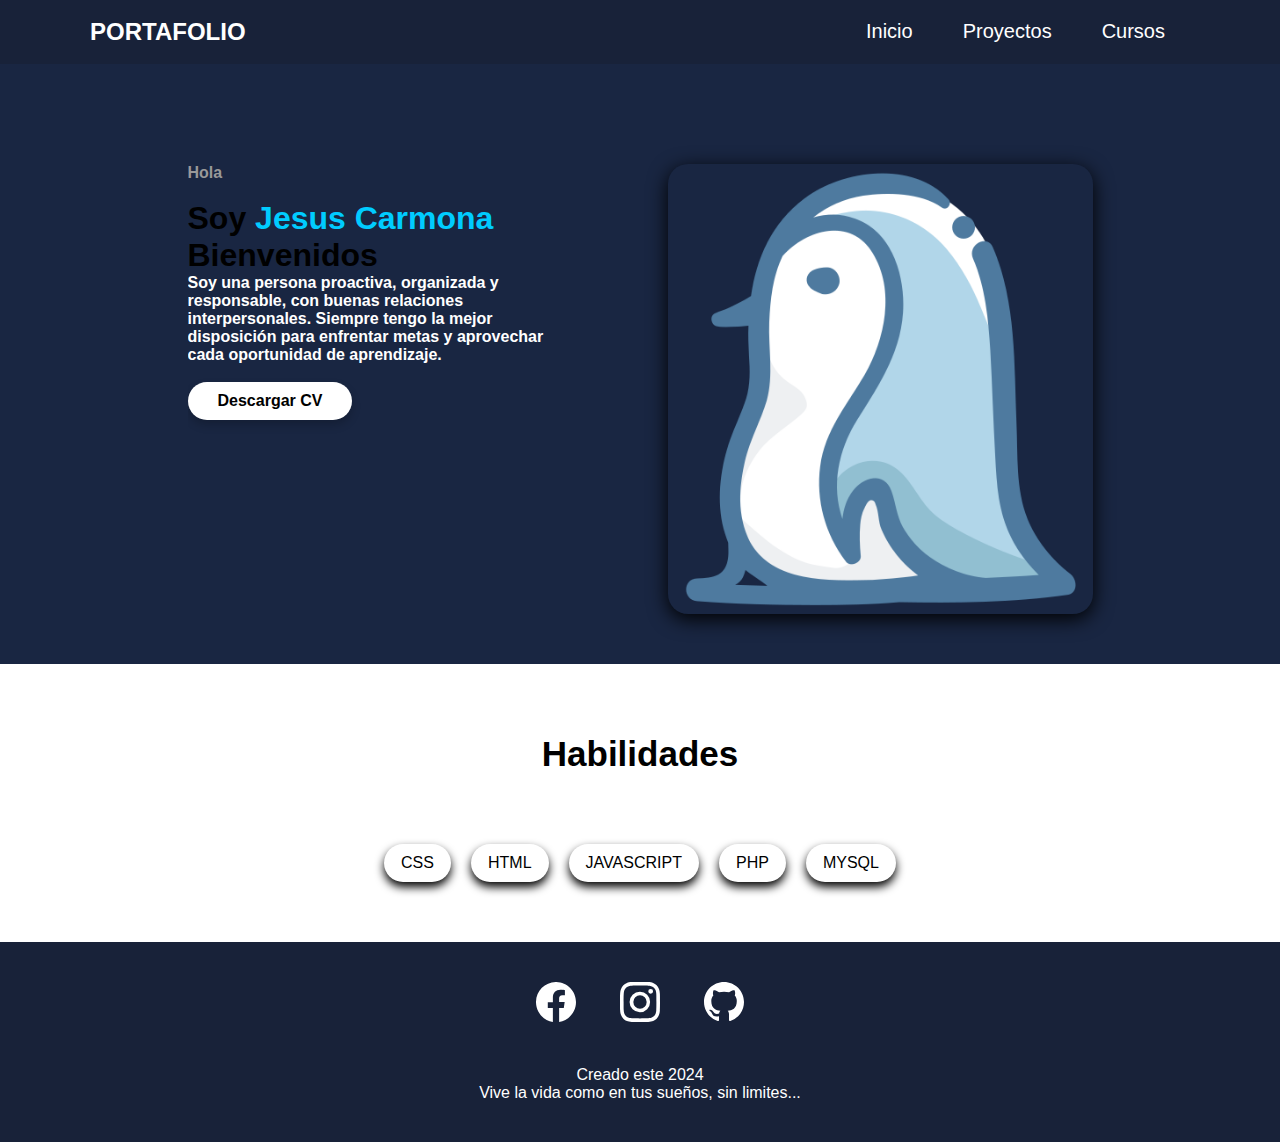
<file: index.html>
<!DOCTYPE html>
<html lang="en">
<head>
    <meta charset="UTF-8">
    <meta name="viewport" content="width=device-width, initial-scale=1.0">
    <link rel="stylesheet" href="css/Pagina-principal.css">
    <title>Inicio</title>
</head>
<body>
    <header>
        <div class="back">
            <div class="menu container">
                <a href="" class="logo">Portafolio</a>
                <input type="checkbox" id="menu">
                <label for="menu">
                    <svg xmlns="http://www.w3.org/2000/svg" width="24" height="24" viewBox="0 0 24 24" class="menu-icono" style="fill: rgb(255, 255, 255)"><path d="M4 6h16v2H4zm0 5h16v2H4zm0 5h16v2H4z"></path></svg>
                </label>
                <nav class="navbar">
                    <ul>
                        <li><a href="index.html">Inicio</a></li>
                        <li><a href="#">Proyectos</a></li>
                        <li><a href="Cursos.html">Cursos</a></li>
                    </ul>
                </nav>
            </div>
        </div>
    </header>



    <div class="contenedor-card">
        <div class="card">
            <h4><span style="color: #999999;">Hola</span></h4>
            <br>
            <h1>Soy <span style="color: #00ccff;">Jesus Carmona</span> Bienvenidos</h1> 
            <h4><span style="color: rgb(255, 255, 255)">Soy una persona proactiva, organizada y responsable, con buenas relaciones interpersonales. Siempre tengo la mejor disposición para enfrentar metas y aprovechar cada oportunidad de aprendizaje.</span></h4>
            <br>
            <a class="boton1" href="img/Jesus Carmona Curriculum.pdf" download="Reporte">Descargar CV</a>
            
        </div>
        
        <div class="card2">
            <img src="img/pinguino.png" alt="">
            
        </div>
    </div>

    <div class="habilidades">
        <p class="p5">Habilidades</p>
        <div class="listas">
            <a class="btn1" href="#">CSS</a>
            <a class="btn1" href="#">HTML</a>
            <a class="btn1" href="#">JAVASCRIPT</a>
            <a class="btn1" href="#">PHP</a>
            <a class="btn1" href="#">MYSQL</a>
        </div>
    </div>



    <footer>
        <div class="contenedor2">
            <div class="redes">
                <ul class="redes-lista">
                    <li><a href=""><svg xmlns="http://www.w3.org/2000/svg" width="40" height="40" fill="currentColor" class="bi bi-facebook" style="fill: rgb(255, 255, 255)"  viewBox="0 0 16 16">
                        <path d="M16 8.049c0-4.446-3.582-8.05-8-8.05C3.58 0-.002 3.603-.002 8.05c0 4.017 2.926 7.347 6.75 7.951v-5.625h-2.03V8.05H6.75V6.275c0-2.017 1.195-3.131 3.022-3.131.876 0 1.791.157 1.791.157v1.98h-1.009c-.993 0-1.303.621-1.303 1.258v1.51h2.218l-.354 2.326H9.25V16c3.824-.604 6.75-3.934 6.75-7.951"/>
                      </svg></a></li>
                    <li><a href=""><svg xmlns="http://www.w3.org/2000/svg" width="40" height="40" fill="currentColor" class="bi bi-instagram" style="fill: rgb(255, 255, 255)" viewBox="0 0 16 16">
                        <path d="M8 0C5.829 0 5.556.01 4.703.048 3.85.088 3.269.222 2.76.42a3.9 3.9 0 0 0-1.417.923A3.9 3.9 0 0 0 .42 2.76C.222 3.268.087 3.85.048 4.7.01 5.555 0 5.827 0 8.001c0 2.172.01 2.444.048 3.297.04.852.174 1.433.372 1.942.205.526.478.972.923 1.417.444.445.89.719 1.416.923.51.198 1.09.333 1.942.372C5.555 15.99 5.827 16 8 16s2.444-.01 3.298-.048c.851-.04 1.434-.174 1.943-.372a3.9 3.9 0 0 0 1.416-.923c.445-.445.718-.891.923-1.417.197-.509.332-1.09.372-1.942C15.99 10.445 16 10.173 16 8s-.01-2.445-.048-3.299c-.04-.851-.175-1.433-.372-1.941a3.9 3.9 0 0 0-.923-1.417A3.9 3.9 0 0 0 13.24.42c-.51-.198-1.092-.333-1.943-.372C10.443.01 10.172 0 7.998 0zm-.717 1.442h.718c2.136 0 2.389.007 3.232.046.78.035 1.204.166 1.486.275.373.145.64.319.92.599s.453.546.598.92c.11.281.24.705.275 1.485.039.843.047 1.096.047 3.231s-.008 2.389-.047 3.232c-.035.78-.166 1.203-.275 1.485a2.5 2.5 0 0 1-.599.919c-.28.28-.546.453-.92.598-.28.11-.704.24-1.485.276-.843.038-1.096.047-3.232.047s-2.39-.009-3.233-.047c-.78-.036-1.203-.166-1.485-.276a2.5 2.5 0 0 1-.92-.598 2.5 2.5 0 0 1-.6-.92c-.109-.281-.24-.705-.275-1.485-.038-.843-.046-1.096-.046-3.233s.008-2.388.046-3.231c.036-.78.166-1.204.276-1.486.145-.373.319-.64.599-.92s.546-.453.92-.598c.282-.11.705-.24 1.485-.276.738-.034 1.024-.044 2.515-.045zm4.988 1.328a.96.96 0 1 0 0 1.92.96.96 0 0 0 0-1.92m-4.27 1.122a4.109 4.109 0 1 0 0 8.217 4.109 4.109 0 0 0 0-8.217m0 1.441a2.667 2.667 0 1 1 0 5.334 2.667 2.667 0 0 1 0-5.334"/>
                      </svg>
                      </a></li>
                    <li><a href=""><svg xmlns="http://www.w3.org/2000/svg" width="40" height="40" fill="currentColor" class="bi bi-github"  style="fill: rgb(255, 255, 255)" viewBox="0 0 16 16">
                        <path d="M8 0C3.58 0 0 3.58 0 8c0 3.54 2.29 6.53 5.47 7.59.4.07.55-.17.55-.38 0-.19-.01-.82-.01-1.49-2.01.37-2.53-.49-2.69-.94-.09-.23-.48-.94-.82-1.13-.28-.15-.68-.52-.01-.53.63-.01 1.08.58 1.23.82.72 1.21 1.87.87 2.33.66.07-.52.28-.87.51-1.07-1.78-.2-3.64-.89-3.64-3.95 0-.87.31-1.59.82-2.15-.08-.2-.36-1.02.08-2.12 0 0 .67-.21 2.2.82.64-.18 1.32-.27 2-.27s1.36.09 2 .27c1.53-1.04 2.2-.82 2.2-.82.44 1.1.16 1.92.08 2.12.51.56.82 1.27.82 2.15 0 3.07-1.87 3.75-3.65 3.95.29.25.54.73.54 1.48 0 1.07-.01 1.93-.01 2.2 0 .21.15.46.55.38A8.01 8.01 0 0 0 16 8c0-4.42-3.58-8-8-8"/>
                      </svg></a></li>
                </ul>
            </div>
        </div>
        <div class="contenedor3">
            <div class="text">
                <p>Creado este 2024</p>
                <p>Vive la vida como en tus sueños, sin limites...</p>
            </div>
        </div>
        
    </footer>
   
</body>
</html>
</file>
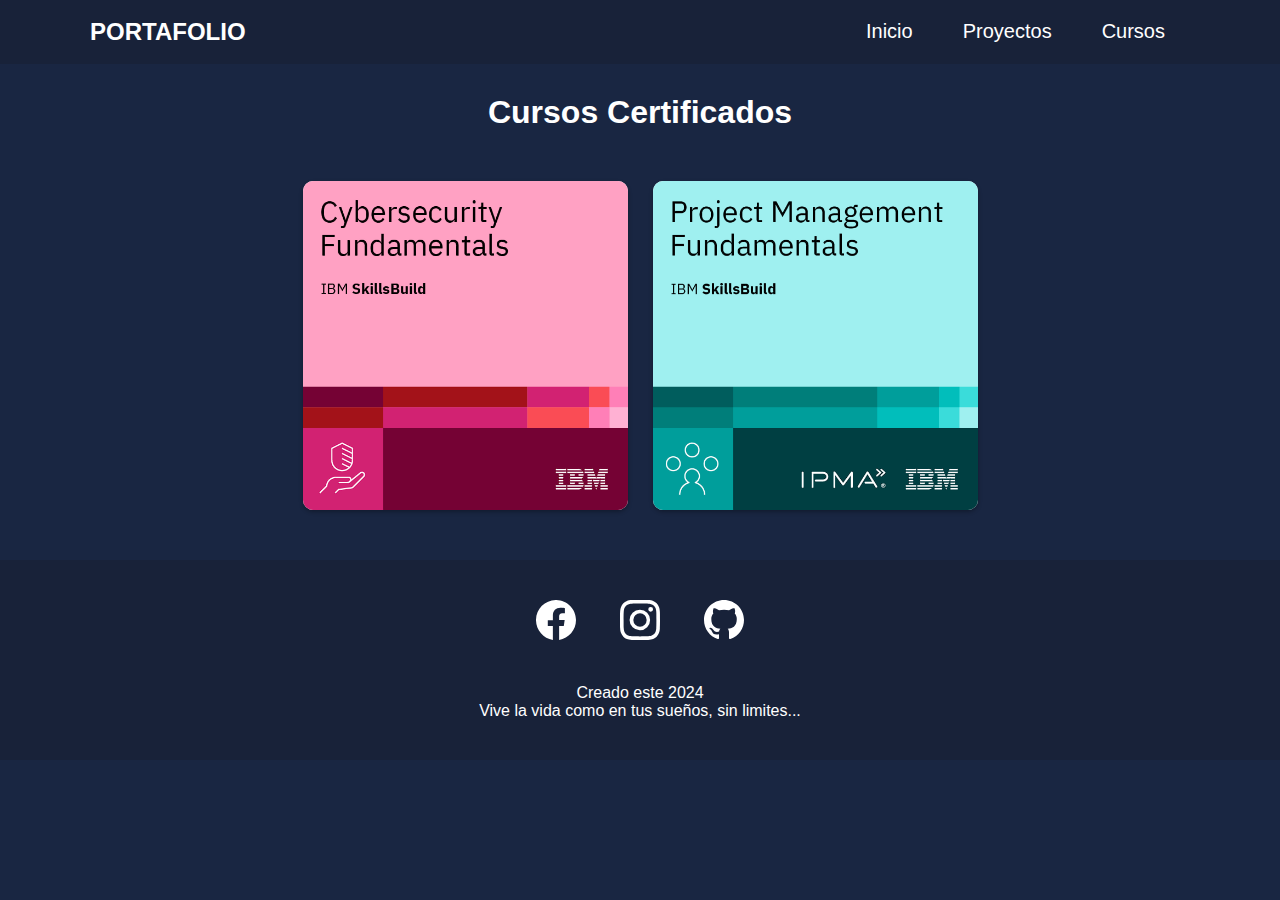
<file: Cursos.html>
<!DOCTYPE html>
<html lang="en">
<head>
    <meta charset="UTF-8">
    <meta name="viewport" content="width=device-width, initial-scale=1.0">
    <link rel="stylesheet" href="css/Pagina-cursos.css">
    <title>Cursos Realizados</title>
</head>
<body>

    <header>
        <div class="back">
            <div class="menu container">
                <a href="" class="logo">Portafolio</a>
                <input type="checkbox" id="menu">
                <label for="menu">
                    <svg xmlns="http://www.w3.org/2000/svg" width="24" height="24" viewBox="0 0 24 24" class="menu-icono" style="fill: rgb(255, 255, 255)"><path d="M4 6h16v2H4zm0 5h16v2H4zm0 5h16v2H4z"></path></svg>
                </label>
                <nav class="navbar">
                    <ul>
                        <li><a href="index.html">Inicio</a></li>
                        <li><a href="#">Proyectos</a></li>
                        <li><a href="Cursos.html">Cursos</a></li>
                    </ul>
                </nav>
            </div>
        </div>
    </header>

<h1 class="titulo">
    Cursos Certificados
</h1>

<div class="contenedor-card">
    <div class="card">
        <img src="img/cyber.png" alt="">
        
    </div>
    
    <div class="card">
        <img src="img/project.png" alt="">
        
    </div>
</div>

<footer>
    <div class="contenedor2">
        <div class="redes">
            <ul class="redes-lista">
                <li><a href=""><svg xmlns="http://www.w3.org/2000/svg" width="40" height="40" fill="currentColor" class="bi bi-facebook" style="fill: rgb(255, 255, 255)"  viewBox="0 0 16 16">
                    <path d="M16 8.049c0-4.446-3.582-8.05-8-8.05C3.58 0-.002 3.603-.002 8.05c0 4.017 2.926 7.347 6.75 7.951v-5.625h-2.03V8.05H6.75V6.275c0-2.017 1.195-3.131 3.022-3.131.876 0 1.791.157 1.791.157v1.98h-1.009c-.993 0-1.303.621-1.303 1.258v1.51h2.218l-.354 2.326H9.25V16c3.824-.604 6.75-3.934 6.75-7.951"/>
                  </svg></a></li>
                <li><a href=""><svg xmlns="http://www.w3.org/2000/svg" width="40" height="40" fill="currentColor" class="bi bi-instagram" style="fill: rgb(255, 255, 255)" viewBox="0 0 16 16">
                    <path d="M8 0C5.829 0 5.556.01 4.703.048 3.85.088 3.269.222 2.76.42a3.9 3.9 0 0 0-1.417.923A3.9 3.9 0 0 0 .42 2.76C.222 3.268.087 3.85.048 4.7.01 5.555 0 5.827 0 8.001c0 2.172.01 2.444.048 3.297.04.852.174 1.433.372 1.942.205.526.478.972.923 1.417.444.445.89.719 1.416.923.51.198 1.09.333 1.942.372C5.555 15.99 5.827 16 8 16s2.444-.01 3.298-.048c.851-.04 1.434-.174 1.943-.372a3.9 3.9 0 0 0 1.416-.923c.445-.445.718-.891.923-1.417.197-.509.332-1.09.372-1.942C15.99 10.445 16 10.173 16 8s-.01-2.445-.048-3.299c-.04-.851-.175-1.433-.372-1.941a3.9 3.9 0 0 0-.923-1.417A3.9 3.9 0 0 0 13.24.42c-.51-.198-1.092-.333-1.943-.372C10.443.01 10.172 0 7.998 0zm-.717 1.442h.718c2.136 0 2.389.007 3.232.046.78.035 1.204.166 1.486.275.373.145.64.319.92.599s.453.546.598.92c.11.281.24.705.275 1.485.039.843.047 1.096.047 3.231s-.008 2.389-.047 3.232c-.035.78-.166 1.203-.275 1.485a2.5 2.5 0 0 1-.599.919c-.28.28-.546.453-.92.598-.28.11-.704.24-1.485.276-.843.038-1.096.047-3.232.047s-2.39-.009-3.233-.047c-.78-.036-1.203-.166-1.485-.276a2.5 2.5 0 0 1-.92-.598 2.5 2.5 0 0 1-.6-.92c-.109-.281-.24-.705-.275-1.485-.038-.843-.046-1.096-.046-3.233s.008-2.388.046-3.231c.036-.78.166-1.204.276-1.486.145-.373.319-.64.599-.92s.546-.453.92-.598c.282-.11.705-.24 1.485-.276.738-.034 1.024-.044 2.515-.045zm4.988 1.328a.96.96 0 1 0 0 1.92.96.96 0 0 0 0-1.92m-4.27 1.122a4.109 4.109 0 1 0 0 8.217 4.109 4.109 0 0 0 0-8.217m0 1.441a2.667 2.667 0 1 1 0 5.334 2.667 2.667 0 0 1 0-5.334"/>
                  </svg>
                  </a></li>
                <li><a href=""><svg xmlns="http://www.w3.org/2000/svg" width="40" height="40" fill="currentColor" class="bi bi-github"  style="fill: rgb(255, 255, 255)" viewBox="0 0 16 16">
                    <path d="M8 0C3.58 0 0 3.58 0 8c0 3.54 2.29 6.53 5.47 7.59.4.07.55-.17.55-.38 0-.19-.01-.82-.01-1.49-2.01.37-2.53-.49-2.69-.94-.09-.23-.48-.94-.82-1.13-.28-.15-.68-.52-.01-.53.63-.01 1.08.58 1.23.82.72 1.21 1.87.87 2.33.66.07-.52.28-.87.51-1.07-1.78-.2-3.64-.89-3.64-3.95 0-.87.31-1.59.82-2.15-.08-.2-.36-1.02.08-2.12 0 0 .67-.21 2.2.82.64-.18 1.32-.27 2-.27s1.36.09 2 .27c1.53-1.04 2.2-.82 2.2-.82.44 1.1.16 1.92.08 2.12.51.56.82 1.27.82 2.15 0 3.07-1.87 3.75-3.65 3.95.29.25.54.73.54 1.48 0 1.07-.01 1.93-.01 2.2 0 .21.15.46.55.38A8.01 8.01 0 0 0 16 8c0-4.42-3.58-8-8-8"/>
                  </svg></a></li>
            </ul>
        </div>
    </div>
    <div class="contenedor3">
        <div class="text">
            <p>Creado este 2024</p>
            <p>Vive la vida como en tus sueños, sin limites...</p>
        </div>
    </div>
</footer>

</body>
</html>
</file>
<file: css/Pagina-principal.css>
*{
    margin: 0;
    padding: 0;
    position: relative;
    text-decoration: none;
    list-style: none;
    box-sizing: border-box;
}

body{
    background: #192642;
    font-family: Arial, Helvetica, sans-serif;
}

.container{
    max-width: 1100px;
    margin: 0 auto;
}
.back{
    padding: 32px 0;
    background-color: #182239;
}
.menu{
    position: absolute;
    top: 0;
    left: 0;
    right: 0;
    display: flex;
    align-items: center;
    justify-content: space-between;
    z-index: 1000;
}
.logo{
    font-size: 24px;
    color: white;
    font-weight: 800;
    text-transform: uppercase;
}
.menu .navbar ul li {
    position: relative;
    float: left;
}
.menu .navbar ul li a{
    font-size: 20px;
    padding: 20px;
    color: white;
    display: block;
    transition: 0.2s;
    border-radius: 50px;
    margin: 0 5px;
}
.menu .navbar ul li a:hover{
    color: black;
    background-color: white;
}
#menu{
    display: none;
}
.menu-icono{
    width: 25px;
    color: whi;
    
}
.menu label{
    cursor: pointer;
    display: none;
}
@media(max-width:991px) {
    .menu{
        padding: 30px;
    }
    .menu label{
        display: initial;
    }
    .back{
        padding: 48px 0;
    }
    .menu .navbar{
        position: absolute;
        top: 100%;
        left: 0;
        right: 0;
        background-color: #182239;
        display: none;
    }
    .menu .navbar ul li{
        width: 100%;
    }
    #menu:checked ~ .navbar{
        display: initial;
    }
}


.boton1{
    background-color: #182239;
    display: inline-block;
    text-decoration: none;
    padding: 10px 30px;
    border-radius: 20px;
    background: white;
    border-color: white;
    color: black;
    font-weight: bold;
    cursor: pointer;
    box-shadow: 0px 5px 10px rgba(0, 0, 0, 0.2);
    
}
.boton1:hover{
    background-color: black;    
    transition-duration:0.5s;
    color: white;
    
}
.contenedor-card{
    display: flex;
    justify-content: center;
    flex-wrap: wrap;
    gap:100px;
    padding-top: 100px;
    padding-bottom: 50px;
    
}
.card{
    width: 380px;
    background-color: #192642;
    overflow: hidden;
}
@media(max-width:991px){
    .card{
        text-align: center;
    }
}
.card2{
    width: 425px;
    height: 450px;
    background-color: #192642;
    border-radius: 20px;
    box-shadow: 0px 5px 20px black;
    overflow: hidden;
    
}
.card2 img{
    width: 100%;
    height: 100%;
    object-fit: cover;
}
.contenido-card{
    padding: 20px;
}
.contenido-card  h2{
    color: black;
    font-size: 20px;
    margin-bottom: 10px;
}
.btn{
    display: inline-block;
    background-color: black;
    color: white;
    text-decoration: none;
    border-radius: 5px;
    padding: 8px 16px;
    transition: 0.5s;
}
.btn:hover{
    background-color: #192642;
}






.habilidades{
    background: white;
    height: auto;
}
.p5{
    text-align: center;
    padding-top: 70px;
    padding-bottom: 20px;
    font-size: 35px;
    font-weight: bold;
}
.listas {
    display: flex;
    justify-content: center;
    padding-top: 50px;
    padding-bottom: 60px;
    justify-content: space-between;
    padding-left: 30%;
    padding-right: 30%;
    
}
@media(max-width:1100px){
    .listas{
        flex-wrap: wrap;
        gap:70px;
        
        justify-content: center;
    }
}
.btn1{
    background: white;
    color: black;
    padding: 10px 17px;
    border-radius: 20px;
    text-decoration: none;
    box-shadow: 0px 5px 10px;
    transition: transform 0.6s ease;
}
    
.btn1:hover{
    background: #182239;
    border-color: #182239;
    color: white;
    transition: 0.5s;
    transform: translateY(-20px);
}



footer{
    background-color: #182239;
    height: 200px;
    width: 100%;
    position: absolute;
}
.contenedor2{
    padding-top: 40px;
    display: flex;
    justify-content: center;
}
.redes{
    background-color: #182239;
}
.redes-lista li{
    display: inline-block;
    padding: 0px 20px;
}
.contenedor3{
    padding-bottom: 20px;
    padding-top: 40px;
    display: flex;
    justify-content: center;
}
.text{
    color: white;
    text-align: center;
    background-color: #182239;
}
</file>
<file: css/Pagina-cursos.css>
*{
    margin: 0;
    padding: 0;
    position: relative;
    text-decoration: none;
    list-style: none;
    box-sizing: border-box;
}
body{
    background: #192642;
    font-family: Arial, Helvetica, sans-serif;
}

.container{
    max-width: 1100px;
    margin: 0 auto;
}
.back{
    padding: 32px 0;
    background-color: #182239;
}
.menu{
    position: absolute;
    top: 0;
    left: 0;
    right: 0;
    display: flex;
    align-items: center;
    justify-content: space-between;
    z-index: 1000;
}
.logo{
    font-size: 24px;
    color: white;
    font-weight: 800;
    text-transform: uppercase;
}
.menu .navbar ul li {
    position: relative;
    float: left;
}
.menu .navbar ul li a{
    font-size: 20px;
    padding: 20px;
    color: white;
    display: block;
    transition: 0.2s;
    border-radius: 50px;
    margin: 0 5px;
}
.menu .navbar ul li a:hover{
    color: black;
    background-color: white;
}
#menu{
    display: none;
}
.menu-icono{
    width: 25px;
    color: whi;
    
}
.menu label{
    cursor: pointer;
    display: none;
}
@media(max-width:991px) {
    .menu{
        padding: 30px;
    }
    .menu label{
        display: initial;
    }
    .back{
        padding: 48px 0;
    }
    .menu .navbar{
        position: absolute;
        top: 100%;
        left: 0;
        right: 0;
        background-color: #182239;
        display: none;
    }
    .menu .navbar ul li{
        width: 100%;
    }
    #menu:checked ~ .navbar{
        display: initial;
    }
}

.titulo{
    text-align: center;
    padding-top: 30px;
    color: white;
}

.contenedor-card{
    display: flex;
    justify-content: center;
    flex-wrap: wrap;
    gap:25px;
    padding-top: 50px;
    padding-bottom: 50px;
    
}
.card{
    width: 325px;
    background-color: white;
    border-radius: 10px;
    box-shadow: 0px 2px 4px rgba(0, 0, 0, 0.3);
    overflow: hidden;
    transition: transform 0.6s ease;
}
.card:hover{
    transform: translateY(-20px);
}
.card img{
    width: 100%;
    height: 100%;
    object-fit: cover;
}
.contenido-card{
    padding: 20px;
}
.contenido-card  h2{
    color: black;
    font-size: 20px;
    margin-bottom: 10px;
}
.btn{
    display: inline-block;
    background-color: black;
    color: white;
    text-decoration: none;
    border-radius: 5px;
    padding: 8px 16px;
    transition: 0.5s;
}
.btn:hover{
    background-color: #192642;
}



footer{
    background-color: #182239;
    height: 200px;
    width: 100%;
    position: absolute;
}
.contenedor2{
    padding-top: 40px;
    display: flex;
    justify-content: center;
}
.redes{
    background-color: #182239;
}
.redes-lista li{
    display: inline-block;
    padding: 0px 20px;
}
.contenedor3{
    padding-bottom: 20px;
    padding-top: 40px;
    display: flex;
    justify-content: center;
}
.text{
    color: white;
    text-align: center;
    background-color: #182239;
}
</file>
